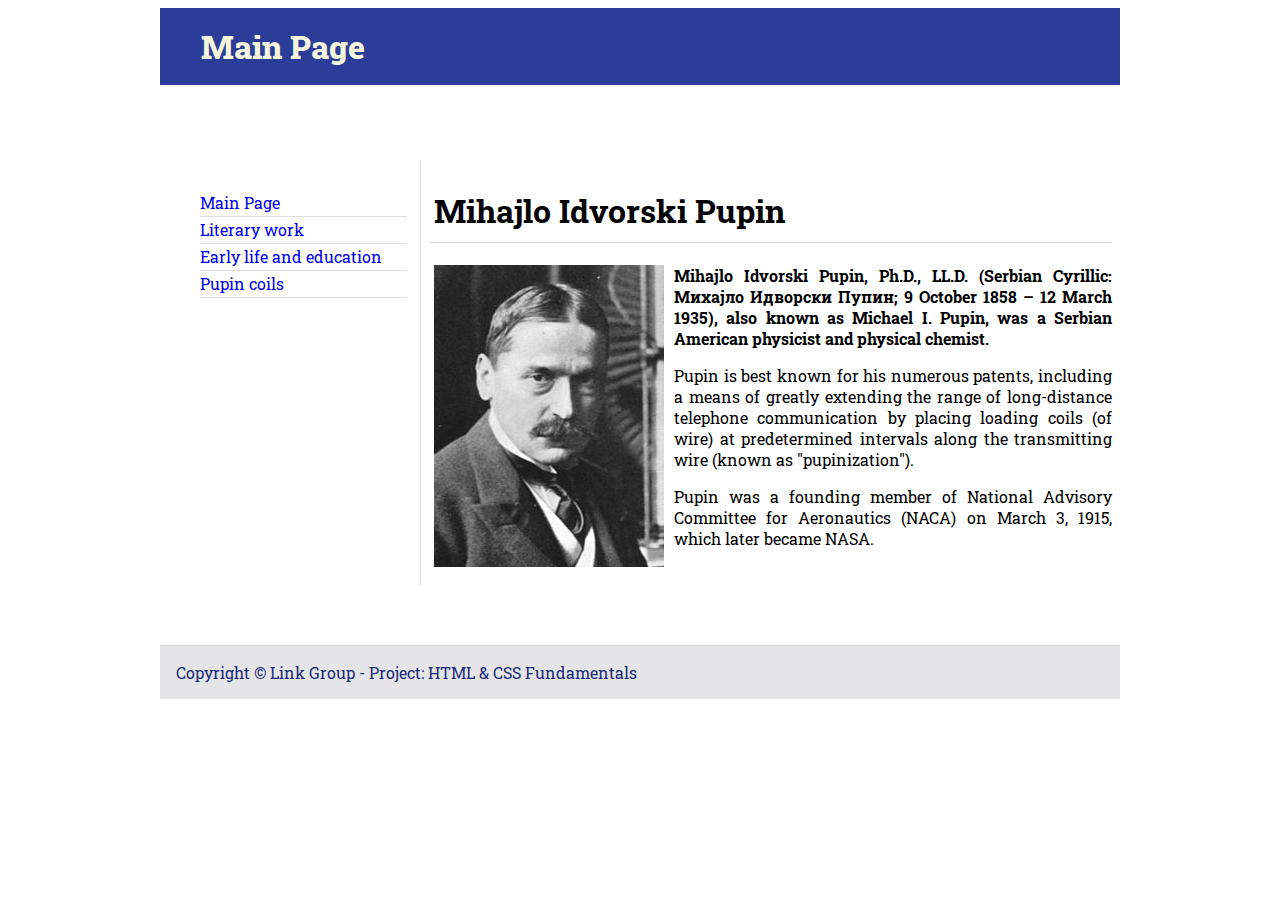
<file: index.html>
<!DOCTYPE html>
<html lang="en">

<head>
    <meta charset="UTF-8">
    <link rel="preconnect" href="https://fonts.googleapis.com">
    <link rel="preconnect" href="https://fonts.gstatic.com" crossorigin>
    <link href="https://fonts.googleapis.com/css2?family=Roboto+Slab:wght@100;200;300;400;500;600;700;800;900&display=swap"
        rel="stylesheet">
    <title>Main Page</title>
    <link rel="stylesheet" href="style.css" type="text/css">
</head>

<body>
    <header>
        <nav class="topbar">
            <ul>
                <li>
                    <a href="index.html">Main Page</a>
                </li>
            </ul>
        </nav>
    </header>
    <section>
        <nav class="sidebar">
            <ul>
                <li class="siebdar-left">
                    <a href="index.html">Main Page</a>
                </li>
                <li class="siebdar-left">
                    <a href="literary-work.html">Literary work</a>
                </li>
                <li class="siebdar-left">
                    <a href="early-life-and-education.html">Early life and education</a>
                </li>
                <li class="siebdar-left">
                    <a href="pupin-coils.html">Pupin coils</a>
                </li>
            </ul>
        </nav>
    </section>
    <aside>
        <h1>Mihajlo Idvorski Pupin</h1>
        <img src="pictures/pupin.jpg" alt="Mihajlo Idvorski Pupin" width="">
        <p>
            <b>
                Mihajlo Idvorski Pupin, Ph.D., LL.D. (Serbian Cyrillic: Михајло Идворски Пупин; 9 October 1858 – 12
                March 1935), also known as Michael I. Pupin, was a Serbian American physicist and physical chemist.
            </b>
        </p>
        <p>Pupin is best known for his numerous patents, including a means of greatly extending the range of
            long-distance telephone communication by placing loading coils (of wire) at predetermined intervals along
            the transmitting wire (known as "pupinization"). </p>
        <p>Pupin was a founding member of National Advisory Committee for Aeronautics (NACA) on March 3, 1915, which
            later became NASA.</p>
    </aside>
    <footer>
        Copyright © Link Group - Project: HTML & CSS Fundamentals
    </footer>
</body>

</html>
</file>
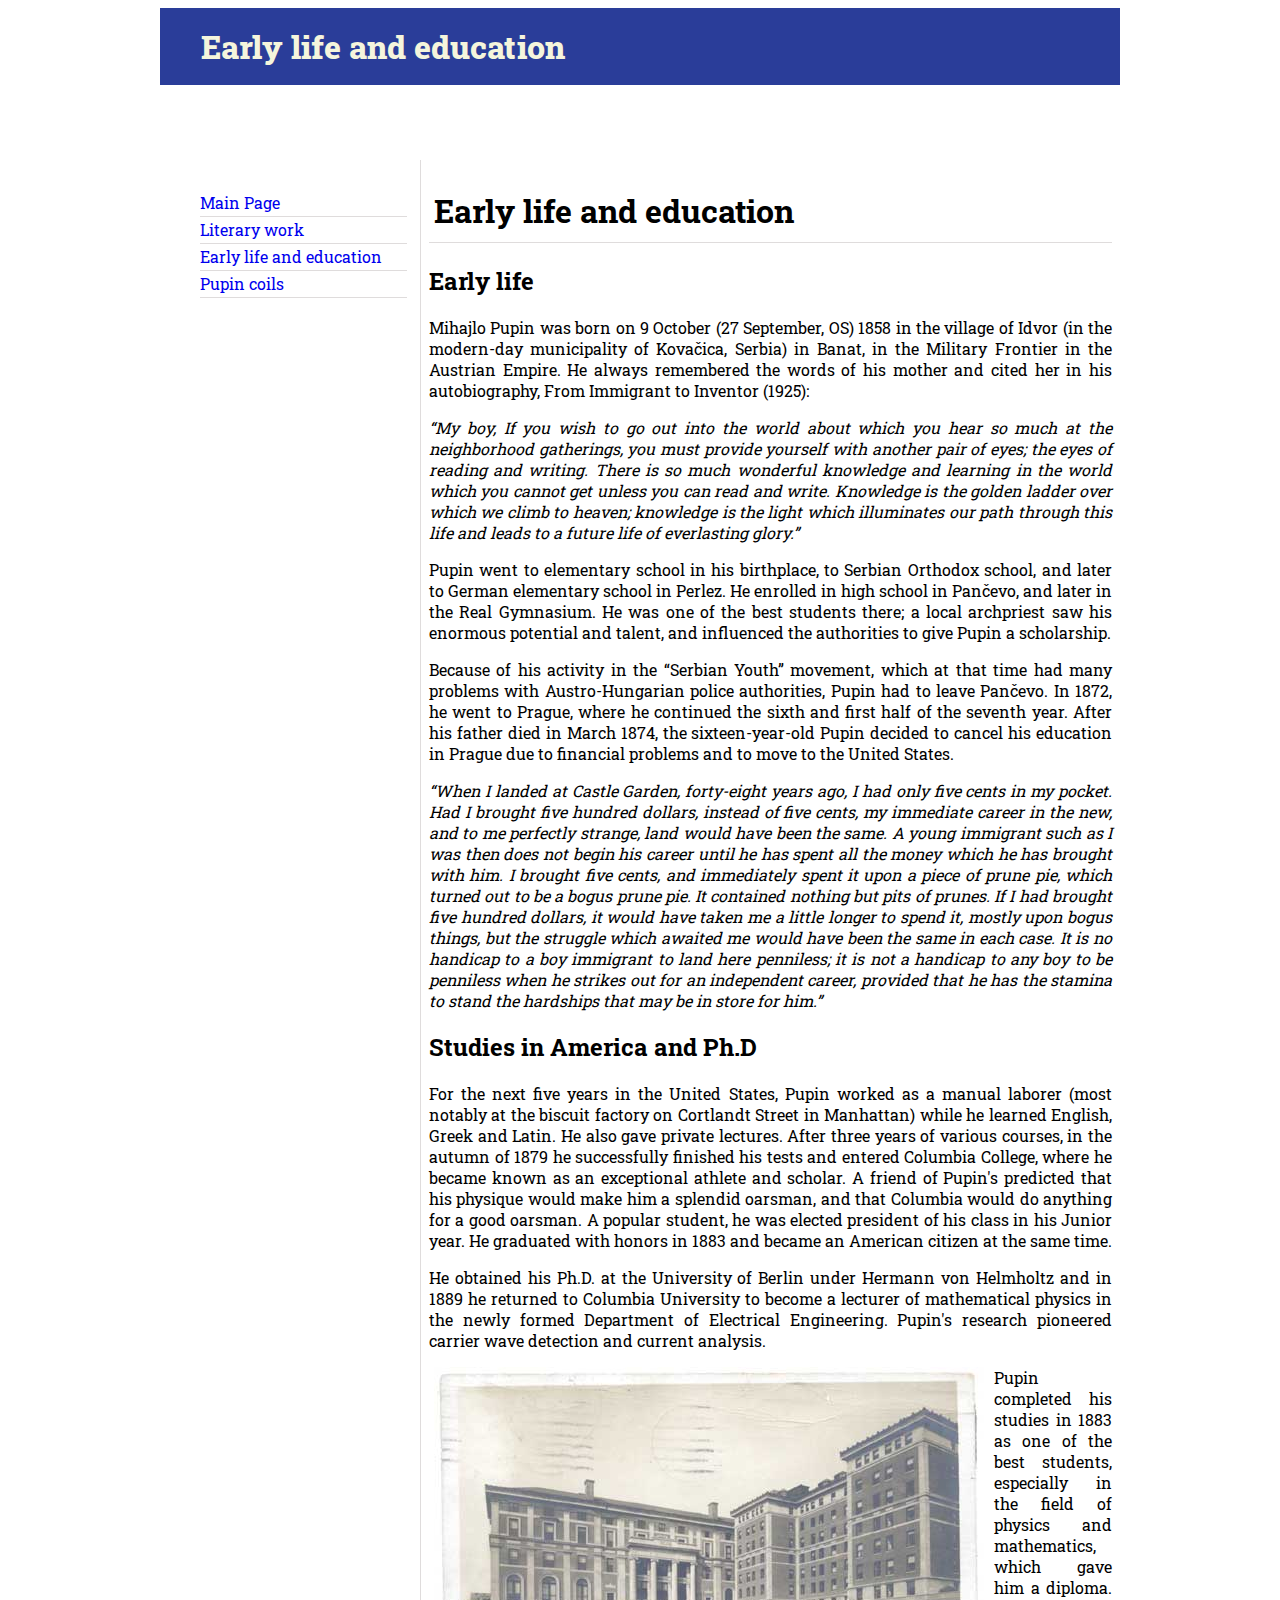
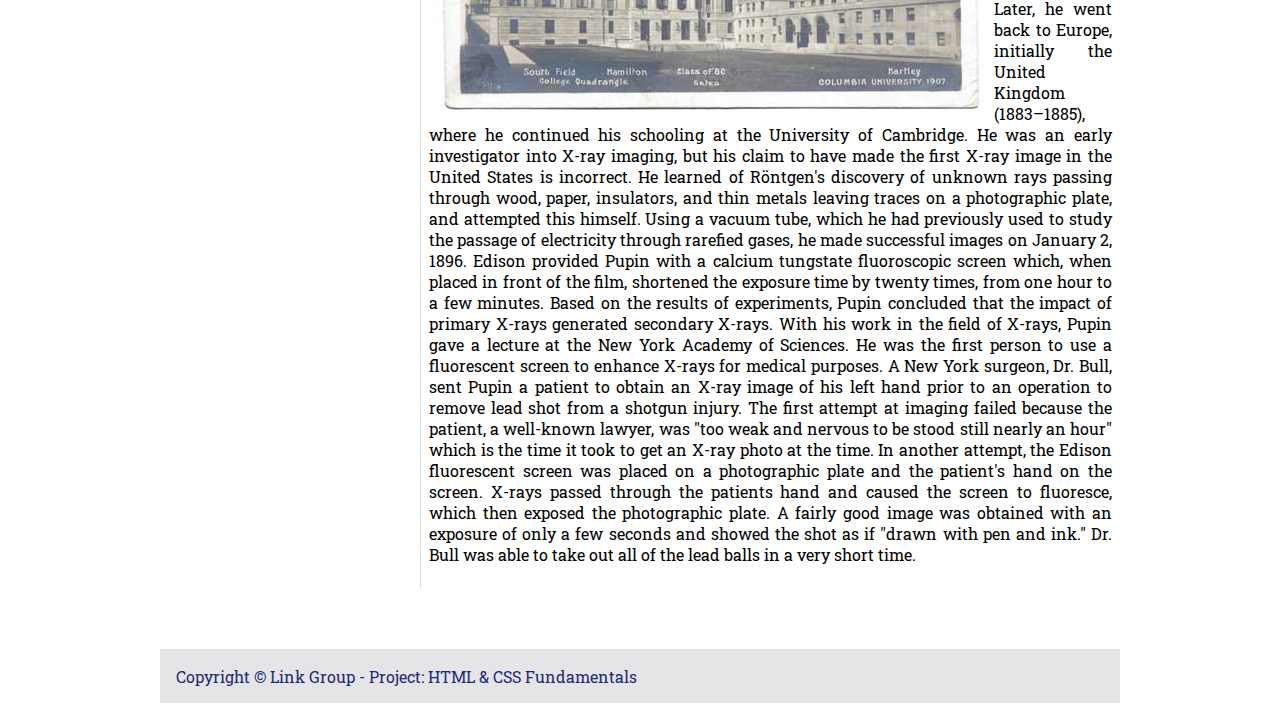
<file: early-life-and-education.html>
<!DOCTYPE html>
<html lang="en">
<head>
    <meta charset="UTF-8">
    <link rel="preconnect" href="https://fonts.googleapis.com">
    <link rel="preconnect" href="https://fonts.gstatic.com" crossorigin>
    <link href="https://fonts.googleapis.com/css2?family=Roboto+Slab:wght@100;200;300;400;500;600;700;800;900&display=swap" rel="stylesheet">

    <title>Early life and education</title>
    <link rel="stylesheet" href="style.css" type="text/css">
</head>


<body>
    <header>
        <nav class="topbar">
            <ul>
                <li>
                    <a href="early-life-and-education.html">Early life and education</a>
                </li>
            </ul>
        </nav>
    </header>
    <section>
        <nav class="sidebar">
            <ul>
                <li class="siebdar-left">
                    <a href="index.html">Main Page</a>
                </li>
                <li class="siebdar-left">
                    <a href="literary-work.html">Literary work</a>
                </li>
                <li class="siebdar-left">
                    <a href="early-life-and-education.html">Early life and education</a>
                </li>
                <li class="siebdar-left">
                    <a href="pupin-coils.html">Pupin coils</a>
                </li>
            </ul>
        </nav>
    </section>
    <aside>

    <h1>Early life and education</h1>
    <h2>Early life</h2>
    <p>
        Mihajlo Pupin was born on 9 October (27 September, OS) 1858 in the village of Idvor (in the modern-day municipality of Kovačica, Serbia) in Banat, in the Military Frontier in the Austrian Empire. He always remembered the words of his mother and cited her in his autobiography, From Immigrant to Inventor (1925):
    </p>
    <p>
        <em>
            “My boy, If you wish to go out into the world about which you hear so much at the neighborhood gatherings, you must provide yourself with another pair of eyes; the eyes of reading and writing. There is so much wonderful knowledge and learning in the world which you cannot get unless you can read and write. Knowledge is the golden ladder over which we climb to heaven; knowledge is the light which illuminates our path through this life and leads to a future life of everlasting glory.”
        </em>
    </p>
    <p>
        Pupin went to elementary school in his birthplace, to Serbian Orthodox school, and later to German elementary school in Perlez. He enrolled in high school in Pančevo, and later in the Real Gymnasium. He was one of the best students there; a local archpriest saw his enormous potential and talent, and influenced the authorities to give Pupin a scholarship.
    </p>
    <p>
        Because of his activity in the “Serbian Youth” movement, which at that time had many problems with Austro-Hungarian police authorities, Pupin had to leave Pančevo. In 1872, he went to Prague, where he continued the sixth and first half of the seventh year. After his father died in March 1874, the sixteen-year-old Pupin decided to cancel his education in Prague due to financial problems and to move to the United States.
    </p>
    <p>
        <em>
            “When I landed at Castle Garden, forty-eight years ago, I had only five cents in my pocket. Had I brought five hundred dollars, instead of five cents, my immediate career in the new, and to me perfectly strange, land would have been the same. A young immigrant such as I was then does not begin his career until he has spent all the money which he has brought with him. I brought five cents, and immediately spent it upon a piece of prune pie, which turned out to be a bogus prune pie. It contained nothing but pits of prunes. If I had brought five hundred dollars, it would have taken me a little longer to spend it, mostly upon bogus things, but the struggle which awaited me would have been the same in each case. It is no handicap to a boy immigrant to land here penniless; it is not a handicap to any boy to be penniless when he strikes out for an independent career, provided that he has the stamina to stand the hardships that may be in store for him.”
        </em>
    </p>
    <p>
        <h2>
            Studies in America and Ph.D
        </h2>
    </p>

    <p>
        For the next five years in the United States, Pupin worked as a manual laborer (most notably at the biscuit factory on Cortlandt Street in Manhattan) while he learned English, Greek and Latin. He also gave private lectures. After three years of various courses, in the autumn of 1879 he successfully finished his tests and entered Columbia College, where he became known as an exceptional athlete and scholar. A friend of Pupin's predicted that his physique would make him a splendid oarsman, and that Columbia would do anything for a good oarsman. A popular student, he was elected president of his class in his Junior year. He graduated with honors in 1883 and became an American citizen at the same time.
    </p>
    <p>
        He obtained his Ph.D. at the University of Berlin under Hermann von Helmholtz and in 1889 he returned to Columbia University to become a lecturer of mathematical physics in the newly formed Department of Electrical Engineering. Pupin's research pioneered carrier wave detection and current analysis.
    </p>
        <img src="pictures/university.jpg" alt="university">  
    <p>
        Pupin completed his studies in 1883 as one of the best students, especially in the field of physics and mathematics, which gave him a diploma. Later, he went back to Europe, initially the United Kingdom (1883–1885), where he continued his schooling at the University of Cambridge. He was an early investigator into X-ray imaging, but his claim to have made the first X-ray image in the United States is incorrect. He learned of Röntgen's discovery of unknown rays passing through wood, paper, insulators, and thin metals leaving traces on a photographic plate, and attempted this himself. Using a vacuum tube, which he had previously used to study the passage of electricity through rarefied gases, he made successful images on January 2, 1896. Edison provided Pupin with a calcium tungstate fluoroscopic screen which, when placed in front of the film, shortened the exposure time by twenty times, from one hour to a few minutes. Based on the results of experiments, Pupin concluded that the impact of primary X-rays generated secondary X-rays. With his work in the field of X-rays, Pupin gave a lecture at the New York Academy of Sciences. He was the first person to use a fluorescent screen to enhance X-rays for medical purposes. A New York surgeon, Dr. Bull, sent Pupin a patient to obtain an X-ray image of his left hand prior to an operation to remove lead shot from a shotgun injury. The first attempt at imaging failed because the patient, a well-known lawyer, was "too weak and nervous to be stood still nearly an hour" which is the time it took to get an X-ray photo at the time. In another attempt, the Edison fluorescent screen was placed on a photographic plate and the patient's hand on the screen. X-rays passed through the patients hand and caused the screen to fluoresce, which then exposed the photographic plate. A fairly good image was obtained with an exposure of only a few seconds and showed the shot as if "drawn with pen and ink." Dr. Bull was able to take out all of the lead balls in a very short time.
    </p>
</aside>
<footer>
    Copyright © Link Group - Project: HTML & CSS Fundamentals
</footer>
</body>
</html>
</file>
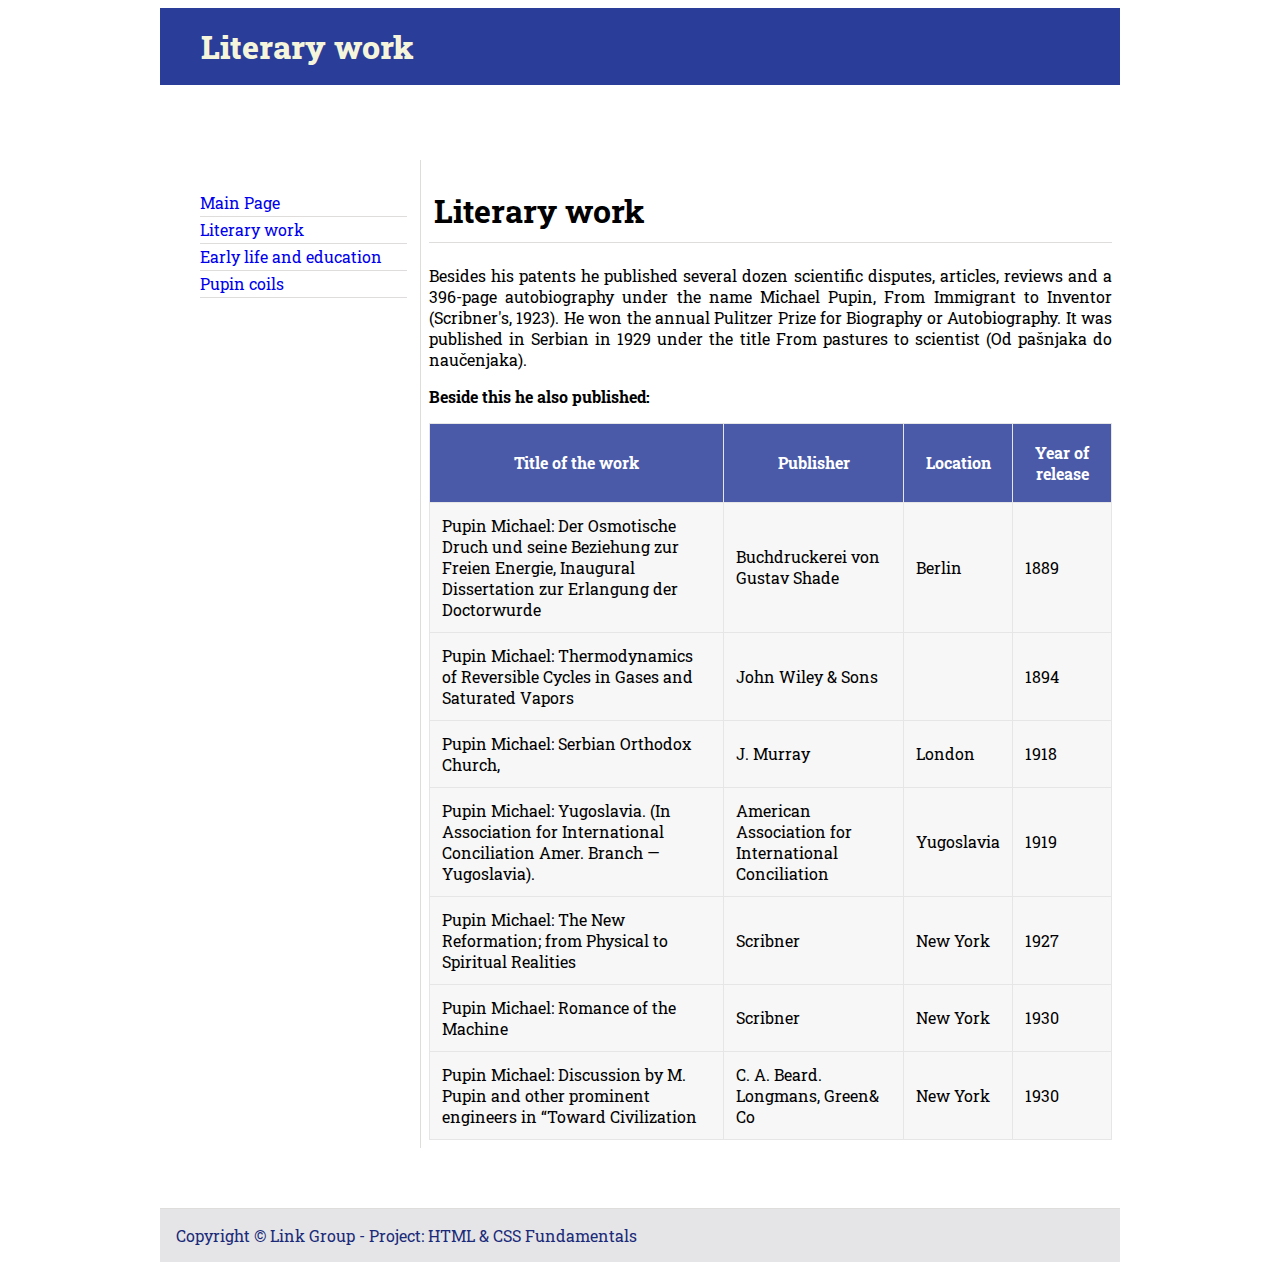
<file: literary-work.html>
<!DOCTYPE html>
<html lang="en">
<head>
    <meta charset="UTF-8">
    <link rel="preconnect" href="https://fonts.googleapis.com">
    <link rel="preconnect" href="https://fonts.gstatic.com" crossorigin>
    <link href="https://fonts.googleapis.com/css2?family=Roboto+Slab:wght@100;200;300;400;500;600;700;800;900&display=swap" rel="stylesheet">
    <title>Literary work</title>
    <link rel="stylesheet" href="style.css" type="text/css">
</head>
<body>
    <header>
        <nav class="topbar">
            <ul>
                <li>
                    <a href="literary-work.html">Literary work</a>
                </li>
            </ul>
        </nav>
    </header>
    <section>
        <nav class="sidebar">
            <ul>
                <li class="siebdar-left">
                    <a href="index.html">Main Page</a>
                </li>
                <li class="siebdar-left">
                    <a href="literary-work.html">Literary work</a>
                </li>
                <li class="siebdar-left">
                    <a href="early-life-and-education.html">Early life and education</a>
                </li>
                <li class="siebdar-left">
                    <a href="pupin-coils.html">Pupin coils</a>
                </li>
            </ul>
        </nav>
    </section>
    <aside>
    <h1>Literary work</h1>
    <p>
        Besides his patents he published several dozen scientific disputes, articles, reviews and a 396-page autobiography under the name Michael Pupin, From Immigrant to Inventor (Scribner's, 1923). He won the annual Pulitzer Prize for Biography or Autobiography. It was published in Serbian in 1929 under the title From pastures to scientist (Od pašnjaka do naučenjaka). 

    </p>

    <p>
        <b>
            Beside this he also published:
        </b>
    </p>
    
<table>
    <tbody>
        <tr id="heading">
        <th>Title of the work</th>
        <th>Publisher</th>
        <th>Location</th>
        <th>Year of release</th>
        </tr>
        <tr class="even">
            <td>Pupin Michael: Der Osmotische Druch und seine Beziehung zur Freien Energie, Inaugural Dissertation zur Erlangung der
                Doctorwurde</td>
            <td>Buchdruckerei von Gustav Shade</td>
            <td>Berlin</td>
            <td>1889</td>
        </tr>
        <tr class="even">
            <td>Pupin Michael: Thermodynamics of Reversible Cycles in Gases and Saturated Vapors</td>
            <td>John Wiley & Sons</td>
            <td></td>
            <td>1894</td>
        </tr>
        <tr class="even">
            <td>Pupin Michael: Serbian Orthodox Church,</td>
            <td>J. Murray</td>
            <td>London</td>
            <td>1918</td>
        </tr>
        <tr class="even">
            <td>Pupin Michael: Yugoslavia. (In Association for International Conciliation Amer. Branch —Yugoslavia).</td>
            <td>American Association for International Conciliation</td>
            <td>Yugoslavia</td>
            <td>1919</td>
        </tr>
        <tr class="even">
            <td>Pupin Michael: The New Reformation; from Physical to Spiritual Realities</td>
            <td>Scribner</td>
            <td>New York</td>
            <td>1927</td>
        </tr>
        <tr class="even">
            <td>Pupin Michael: Romance of the Machine</td>
            <td>Scribner</td>
            <td>New York</td>
            <td>1930</td>
        </tr>
        <tr class="even">
            <td>Pupin Michael: Discussion by M. Pupin and other prominent engineers in “Toward Civilization</td>
            <td>C. A. Beard. Longmans, Green& Co</td>
            <td>New York</td>
            <td>1930</td>
        </tr>
    </tbody>
</table>






</aside>
<footer>
    Copyright © Link Group - Project: HTML & CSS Fundamentals
</footer>
</body>
</html>
</file>
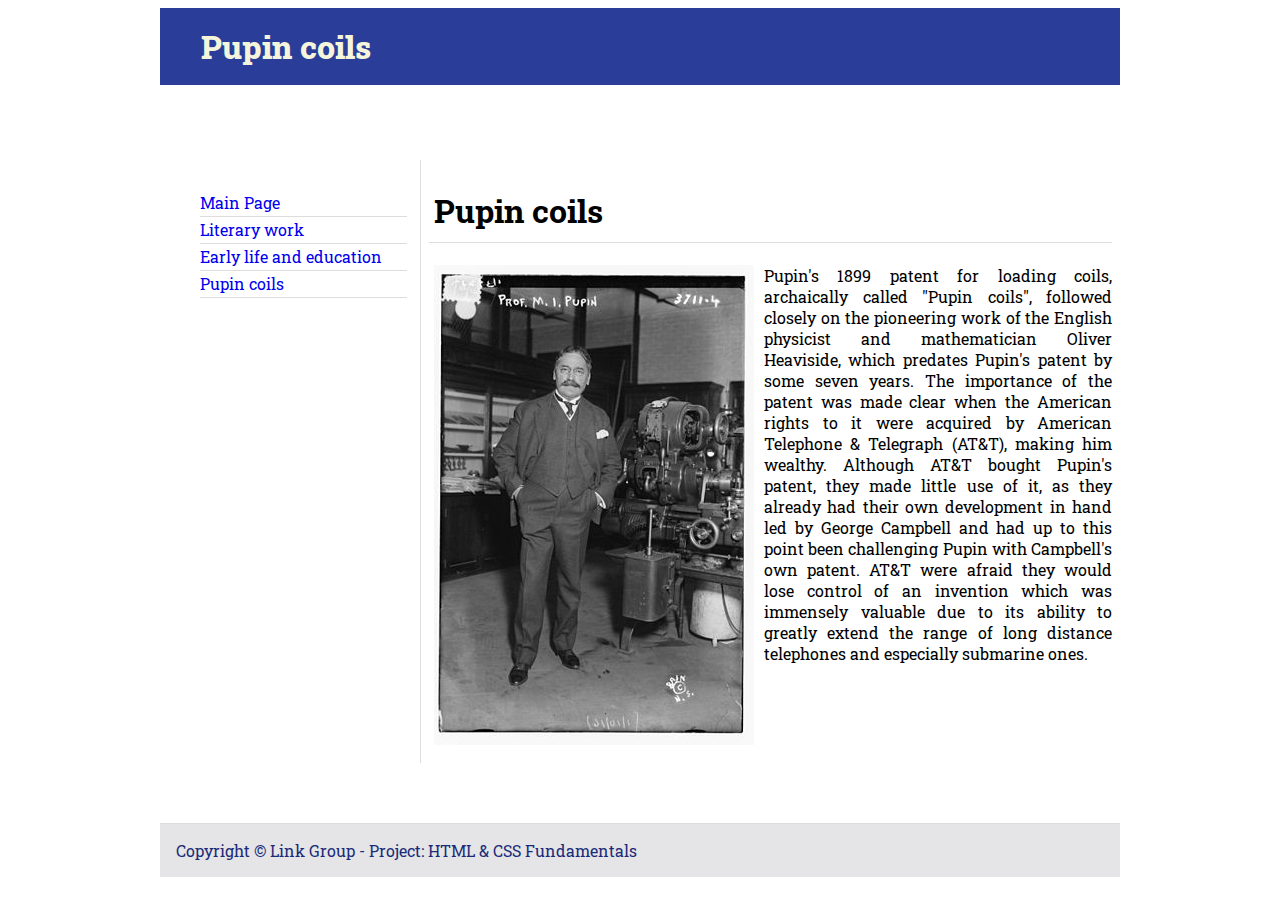
<file: pupin-coils.html>
<!DOCTYPE html>
<html lang="en">
<head>
    <meta charset="UTF-8">
    <link rel="preconnect" href="https://fonts.googleapis.com">
    <link rel="preconnect" href="https://fonts.gstatic.com" crossorigin>
    <link href="https://fonts.googleapis.com/css2?family=Roboto+Slab:wght@100;200;300;400;500;600;700;800;900&display=swap" rel="stylesheet">

    <title>Pupin coils</title>
    <link rel="stylesheet" href="style.css" type="text/css">
</head>
<body>
    <header>
        <nav class="topbar">
            <ul>
                <li>
                    <a href="pupin-coils.html">Pupin coils</a>
                </li>
            </ul>
        </nav>
    </header>
    <section>
        <nav class="sidebar">
            <ul>
                <li class="siebdar-left">
                    <a href="index.html">Main Page</a>
                </li>
                <li class="siebdar-left">
                    <a href="literary-work.html">Literary work</a>
                </li>
                <li class="siebdar-left">
                    <a href="early-life-and-education.html">Early life and education</a>
                </li>
                <li class="siebdar-left">
                    <a href="pupin-coils.html">Pupin coils</a>
                </li>
            </ul>
        </nav>
    </section>
    <aside>
    <h1>Pupin coils</h1>
    <img src="pictures/pupin-1916.jpg" alt="pupin-1916">
    <p>
        Pupin's 1899 patent for loading coils, archaically called "Pupin coils", followed closely on the pioneering work of the English physicist and mathematician Oliver Heaviside, which predates Pupin's patent by some seven years. The importance of the patent was made clear when the American rights to it were acquired by American Telephone & Telegraph (AT&T), making him wealthy. Although AT&T bought Pupin's patent, they made little use of it, as they already had their own development in hand led by George Campbell and had up to this point been challenging Pupin with Campbell's own patent. AT&T were afraid they would lose control of an invention which was immensely valuable due to its ability to greatly extend the range of long distance telephones and especially submarine ones.
    </p>
    </aside>
    <footer>
        Copyright © Link Group - Project: HTML & CSS Fundamentals
    </footer>
</body>
</html>
</file>
<file: style.css>
body {
    font-family: 'Roboto Slab', serif;
    width: 960px;
    margin: 20px auto;
    font-size: 1em;
}

header {
    border-bottom: 0px solid #dfdcdc;
    padding: 8px 0 50px 0;
    margin-bottom: 25px;
}

nav.sidebar {
    padding: 16px 0 16px 0;
}

ul {
    list-style-type: none;
}

li.siebdar-left {
    margin-bottom: 2px;
    border-bottom: solid 1px #dfdcdc;
    padding-bottom: 3px;
}

a {
    margin-right: 6px;
    text-decoration: none;
}

nav.topbar {
    background-color: rgb(42, 61, 153);
    padding: 1px;
    position: relative;
    margin-top: -20px;

}

nav.topbar a {
    color: beige;
    font-size: 2em;
    font-weight: 800;
}

section {
    float: left;
    width: 255px;
    padding: 0 8px 0 0;
    box-sizing: border-box;
    margin-bottom: 8px;
}

p {
    text-align: justify;
}

aside {
    float: left;
    width: 700px;
    padding: 8px;
    box-sizing: border-box;
    border-left: 1px solid #dfdcdc;
    margin: 0 0 60px 5px;
}

h1 {
    text-indent: 5px;
    padding-bottom: 10px;
    border-bottom: #dfdcdc solid 1px;
}

footer {
    padding: 16px;
    border-top: 1px solid #dfdcdc;
    background-color: #e5e5e7;
    clear: left;
    color: rgb(27, 43, 121);
}

img {
    padding: 0 10px 10px 5px;
    float: left;
}

table {
    border-collapse: collapse;
    width: 100%;
    margin: 0 auto;
}

th {
    padding: 18px;
}

td {
    padding: 12px;
}

th,
td {
    border: solid 1px #e6e6e6;
}

tr {
    background-color: #EDEDED;
}

tr.even {
    background-color: #F7F7F7;
}

#heading {
    background-color: rgb(42, 61, 153, 85%);
    color: white;
}
</file>
